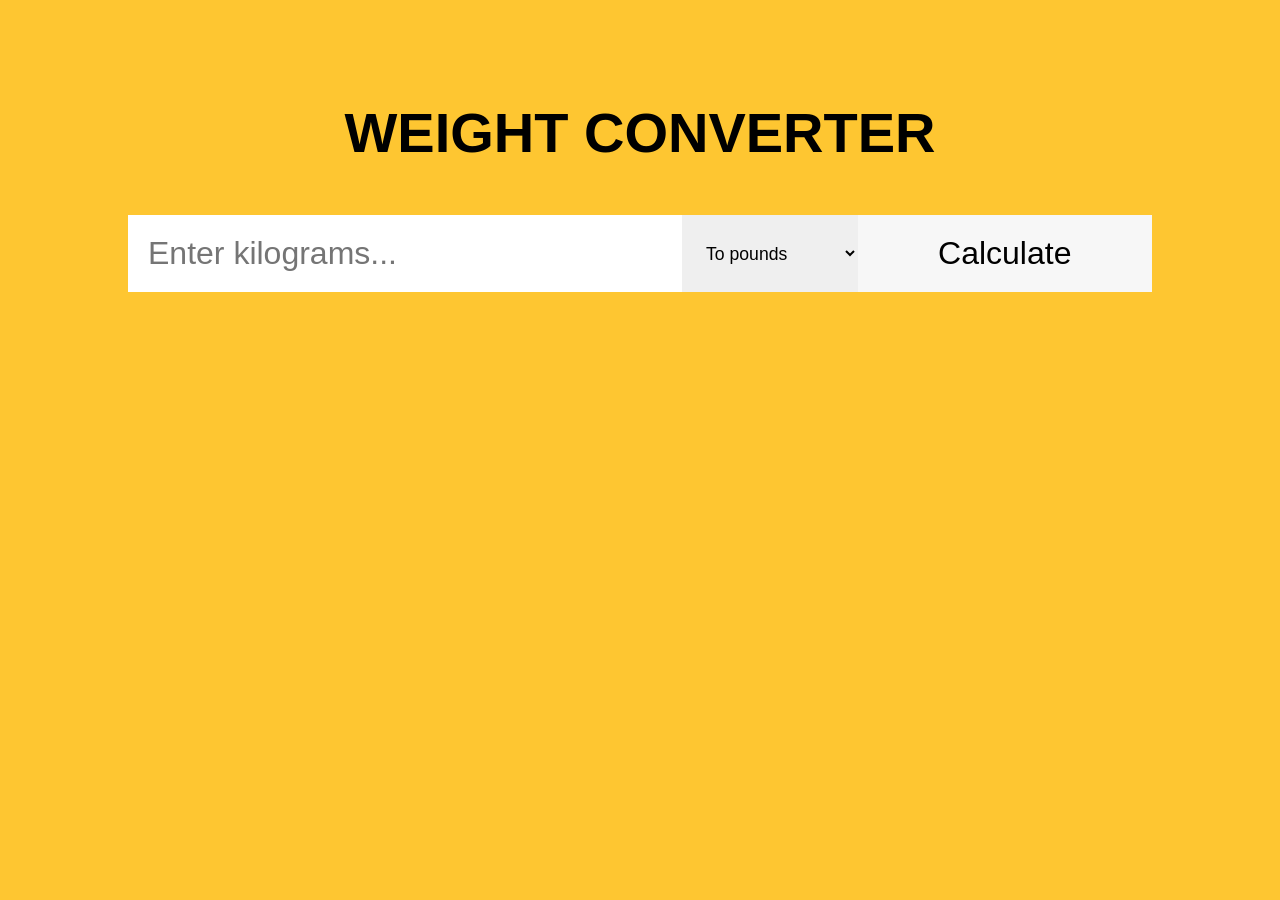
<file: Task 1/Index.html>
<!DOCTYPE html>
<html lang="en">
  <head>
    <meta charset="UTF-8" />
    <title>Weight Converter</title>
    <!-- Custom CSS -->
    <link rel="stylesheet" href="style.css" />
    <!-- Custom JS -->
    <script defer src="./script.js"></script>
  </head>
  <body>
    <header>
      <!-- Header code-->
    </header>

    <main>
      <div class="wrapper">
        <h1 class="headline">Weight Converter</h1>
        <!-- Users input -->
        <form>
          <input type="text" id="search" placeholder="Enter kilograms..." />
          <select name="units" id="units">
            <option value="pounds">To pounds</option>
            <option value="grams">To grams</option>
            <option value="oz">To oz</option>
          </select>
          <input type="submit" id="submit-btn" value="Calculate" />
        </form>
        <!-- Place for output after form submission -->
        <div id="output"></div>
      </div>
    </main>

    <footer>
      <!-- Footer code -->
    </footer>
  </body>
</html>
</file>
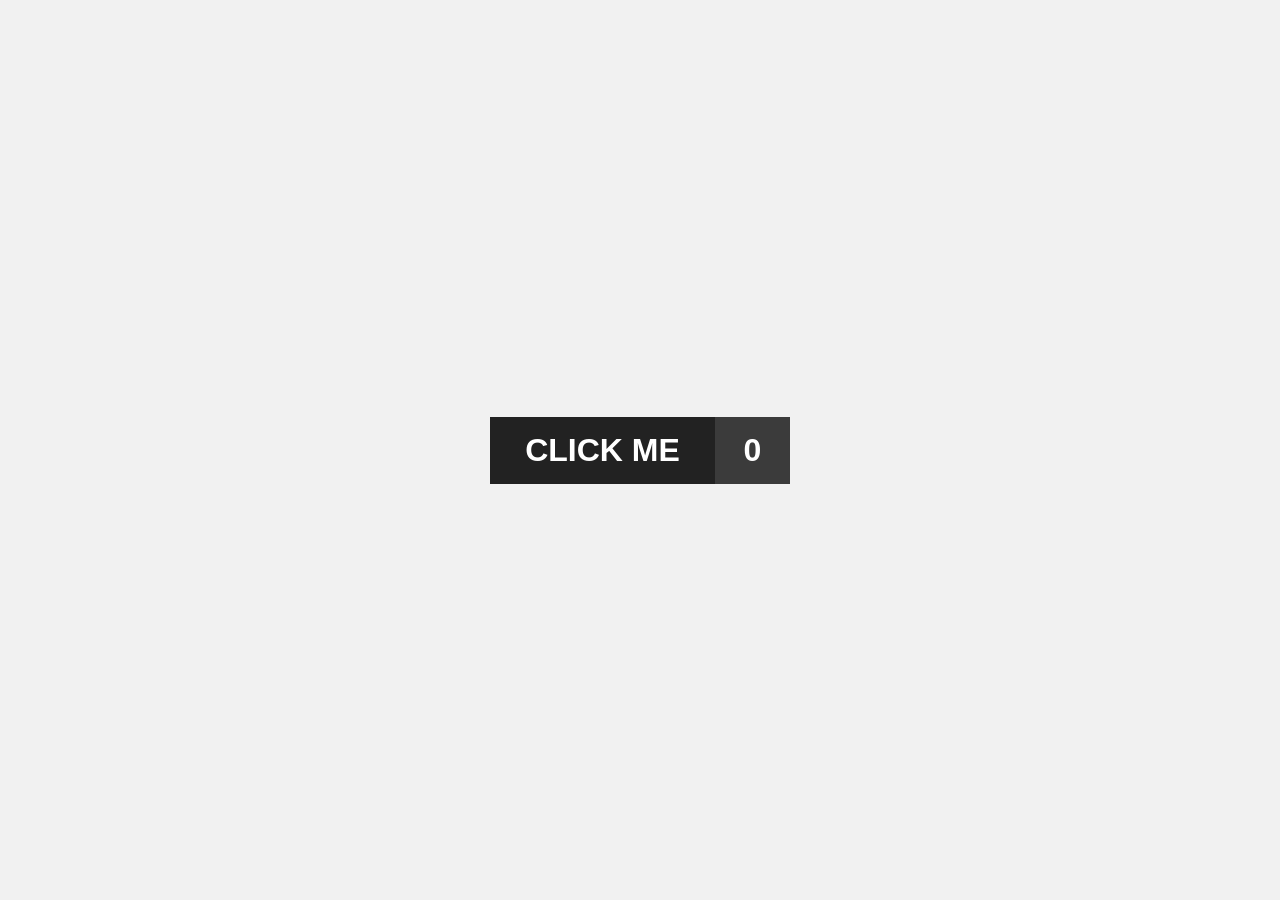
<file: Task 2/index.html>
<!DOCTYPE html>
<html lang="en">
  <head>
    <meta charset="UTF-8" />
    <title>Change button state</title>
    <!-- Custom CSS -->
    <link rel="stylesheet" href="./style.css" />
    <!-- Custom JS -->
    <script defer src="./script.js"></script>
  </head>
  <body>
    <header>
      <!-- Header code-->
    </header>

    <main>
      <div class="wrapper">
        <div class="btn">
          <div id="btn__element">CLICK ME</div>
          <div id="btn__state">0</div>
        </div>
      </div>
    </main>

    <footer>
      <!-- Footer code -->
    </footer>
  </body>
</html>
</file>
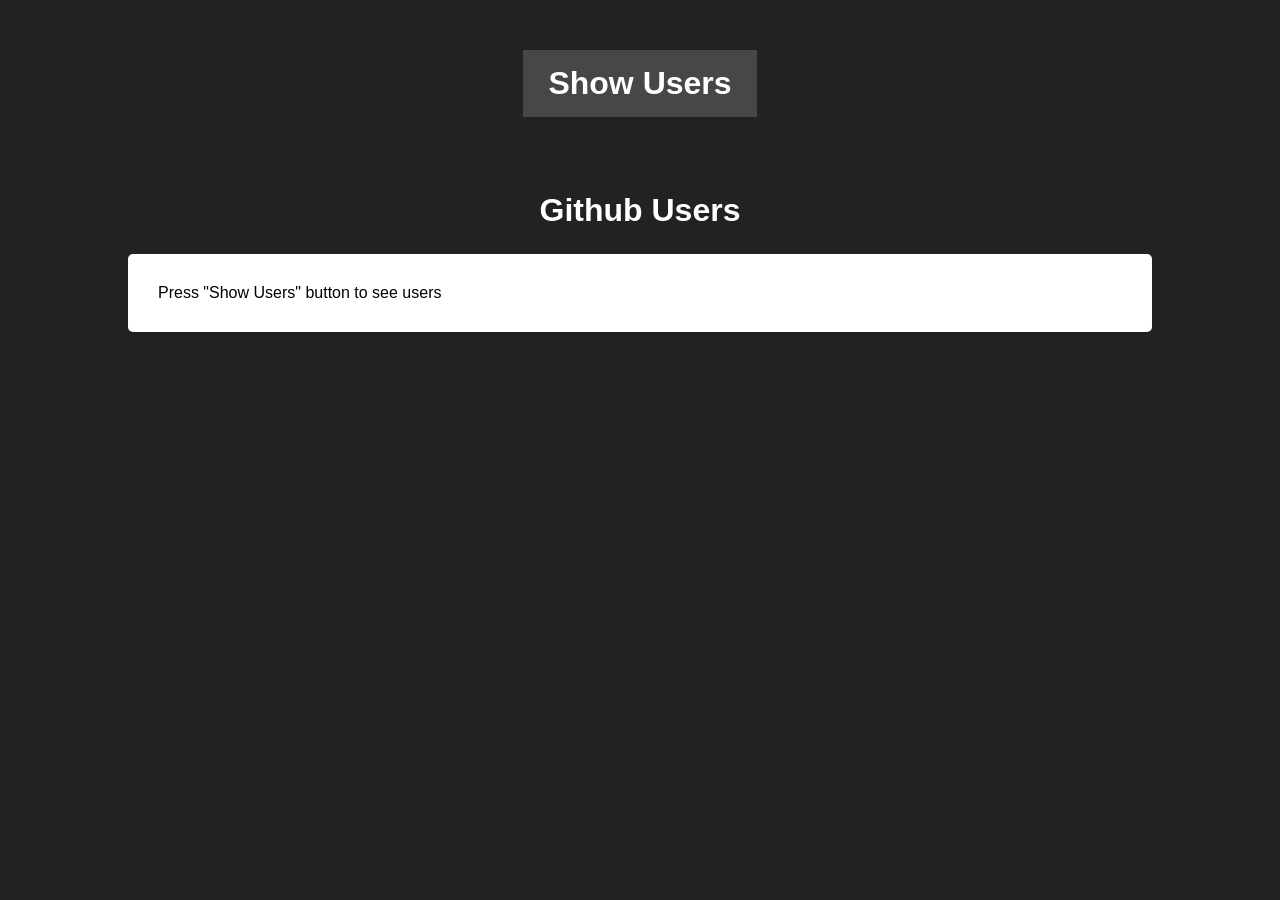
<file: Task 3/index.html>
<!DOCTYPE html>
<html lang="en">
  <head>
    <meta charset="UTF-8" />
    <title>Show Github users</title>
    <!-- Custom CSS -->
    <link rel="stylesheet" href="./style.css" />
    <!-- Custom JS -->
    <script defer src="./script.js"></script>
  </head>
  <body>
    <header>
      <!-- Header code-->
    </header>

    <main>
      <div class="wrapper">
        <div class="btn-container">
          <button id="btn">Show Users</button>
        </div>
        <div class="output-cointainer">
          <h1>Github Users</h1>
          <div id="output">
            <!-- Results goes here -->
            <p id="message">Press "Show Users" button to see users</p>
          </div>
        </div>
      </div>
    </main>

    <footer>
      <!-- Footer code -->
    </footer>
  </body>
</html>
</file>
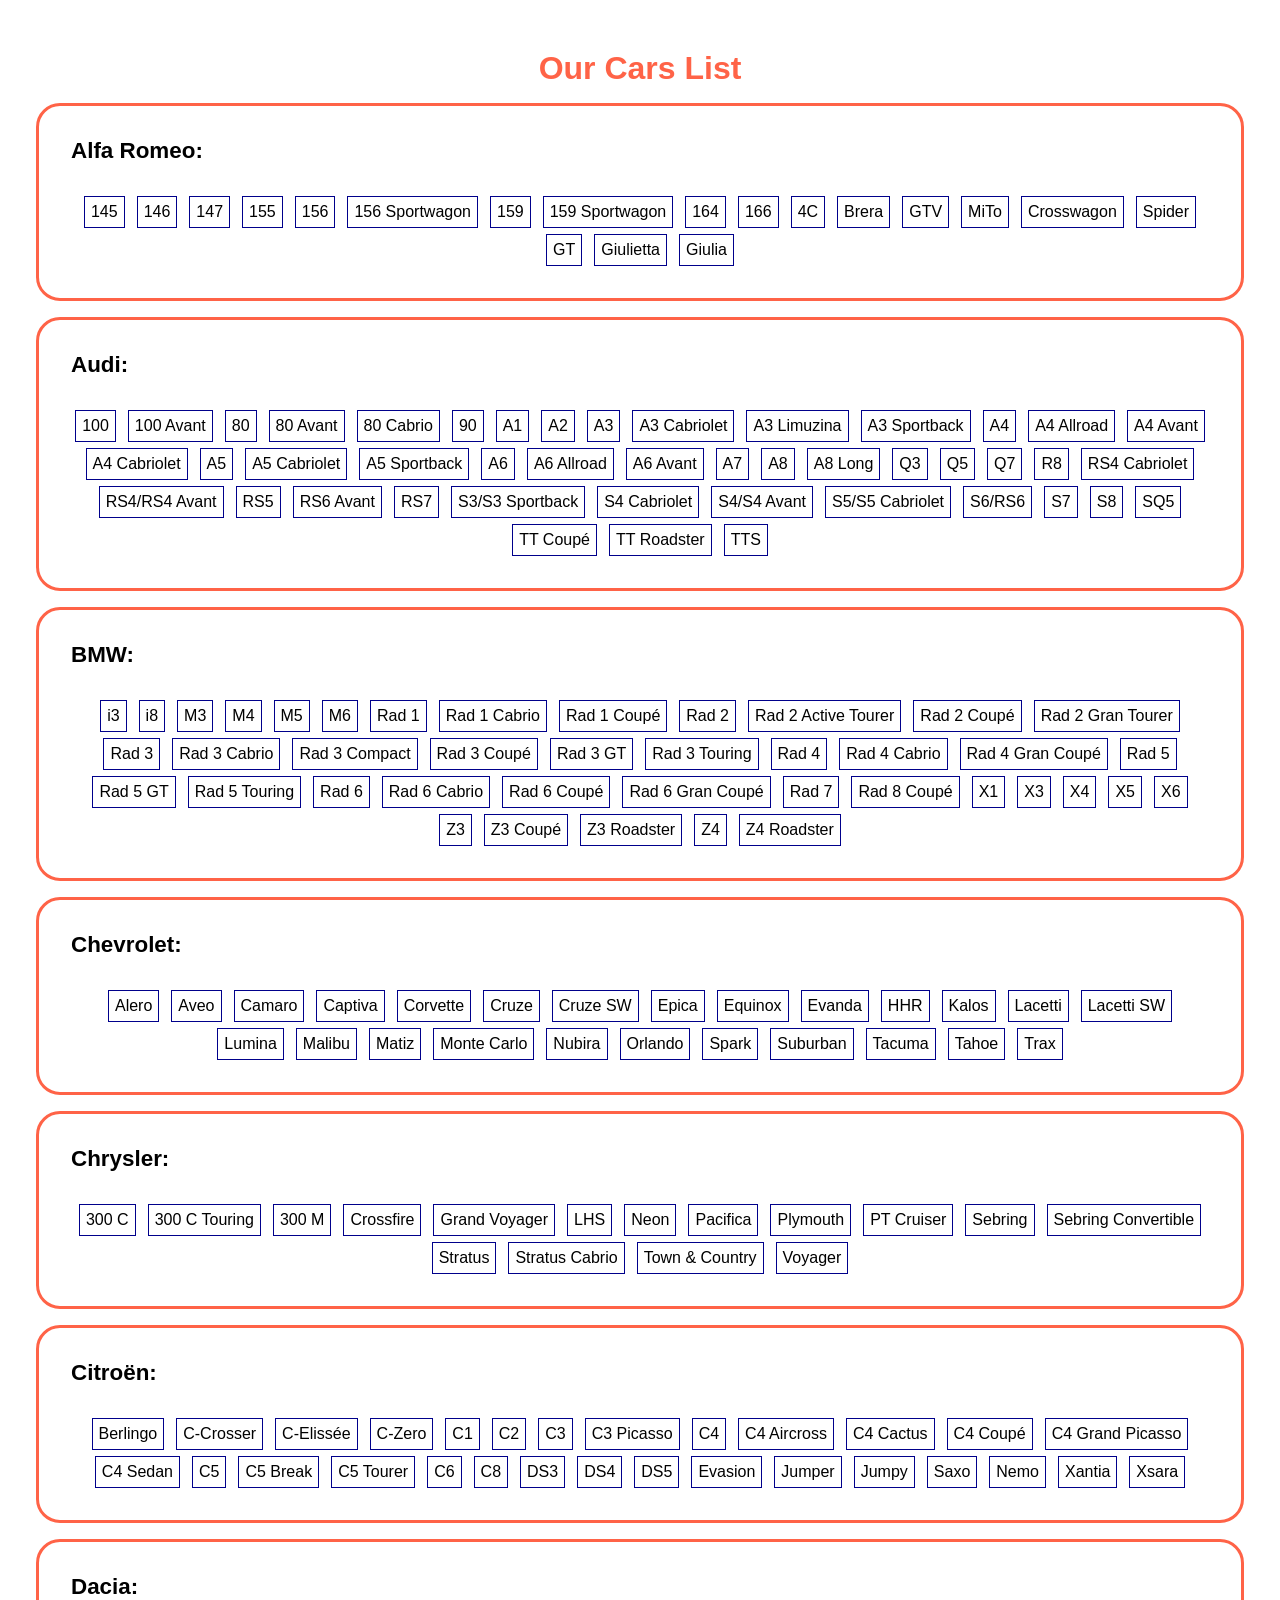
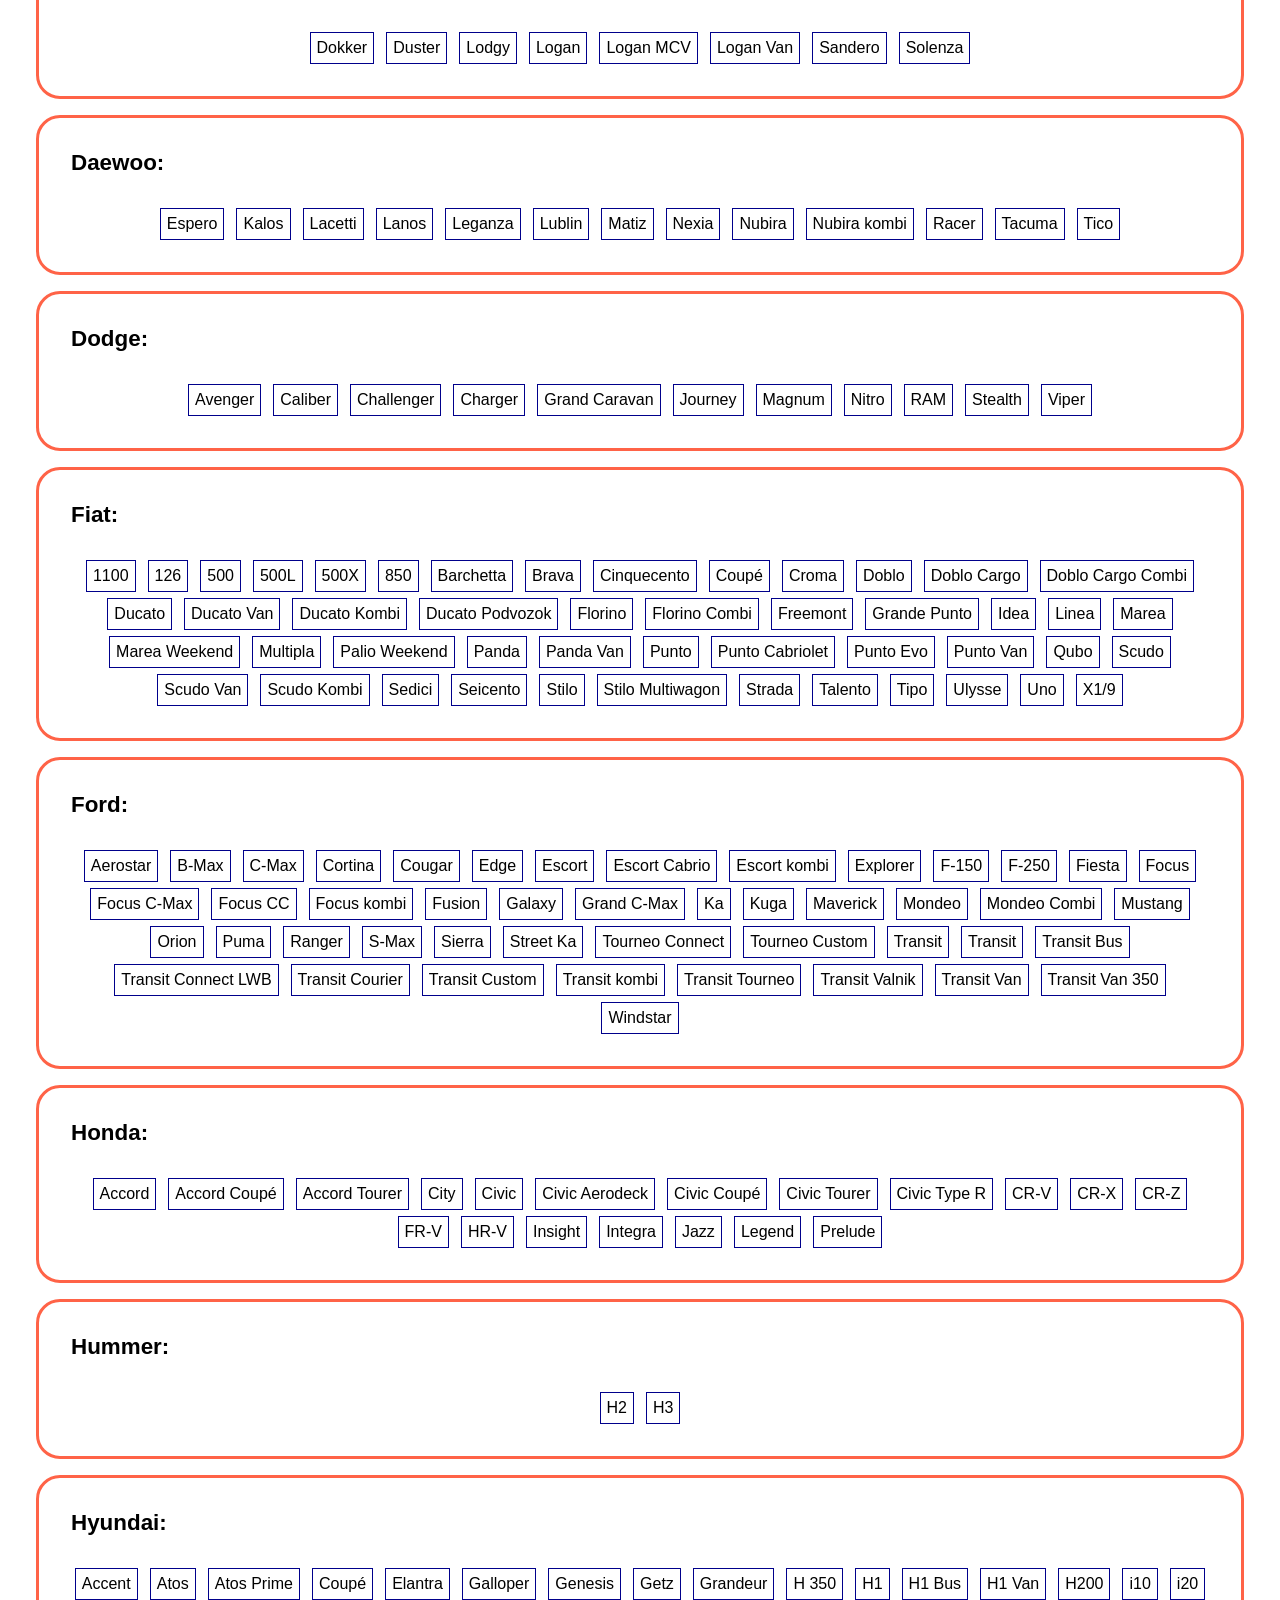
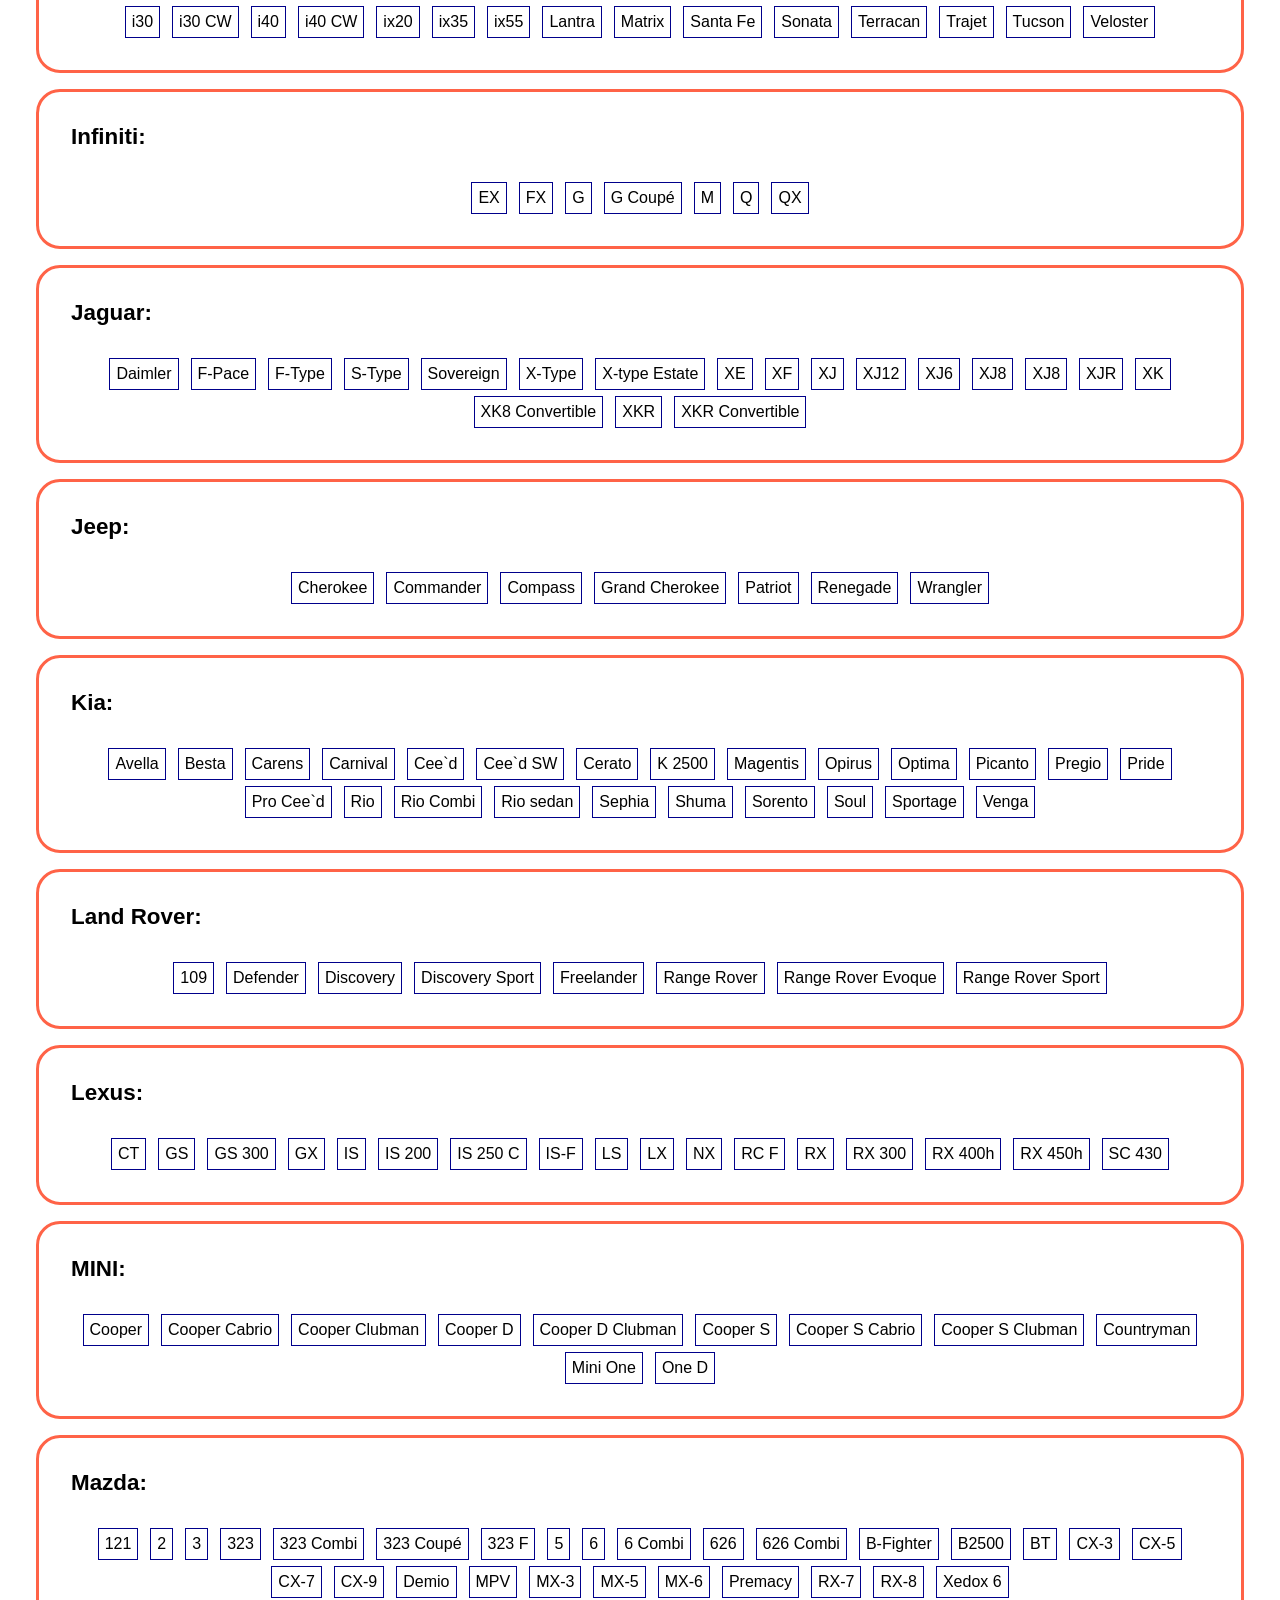
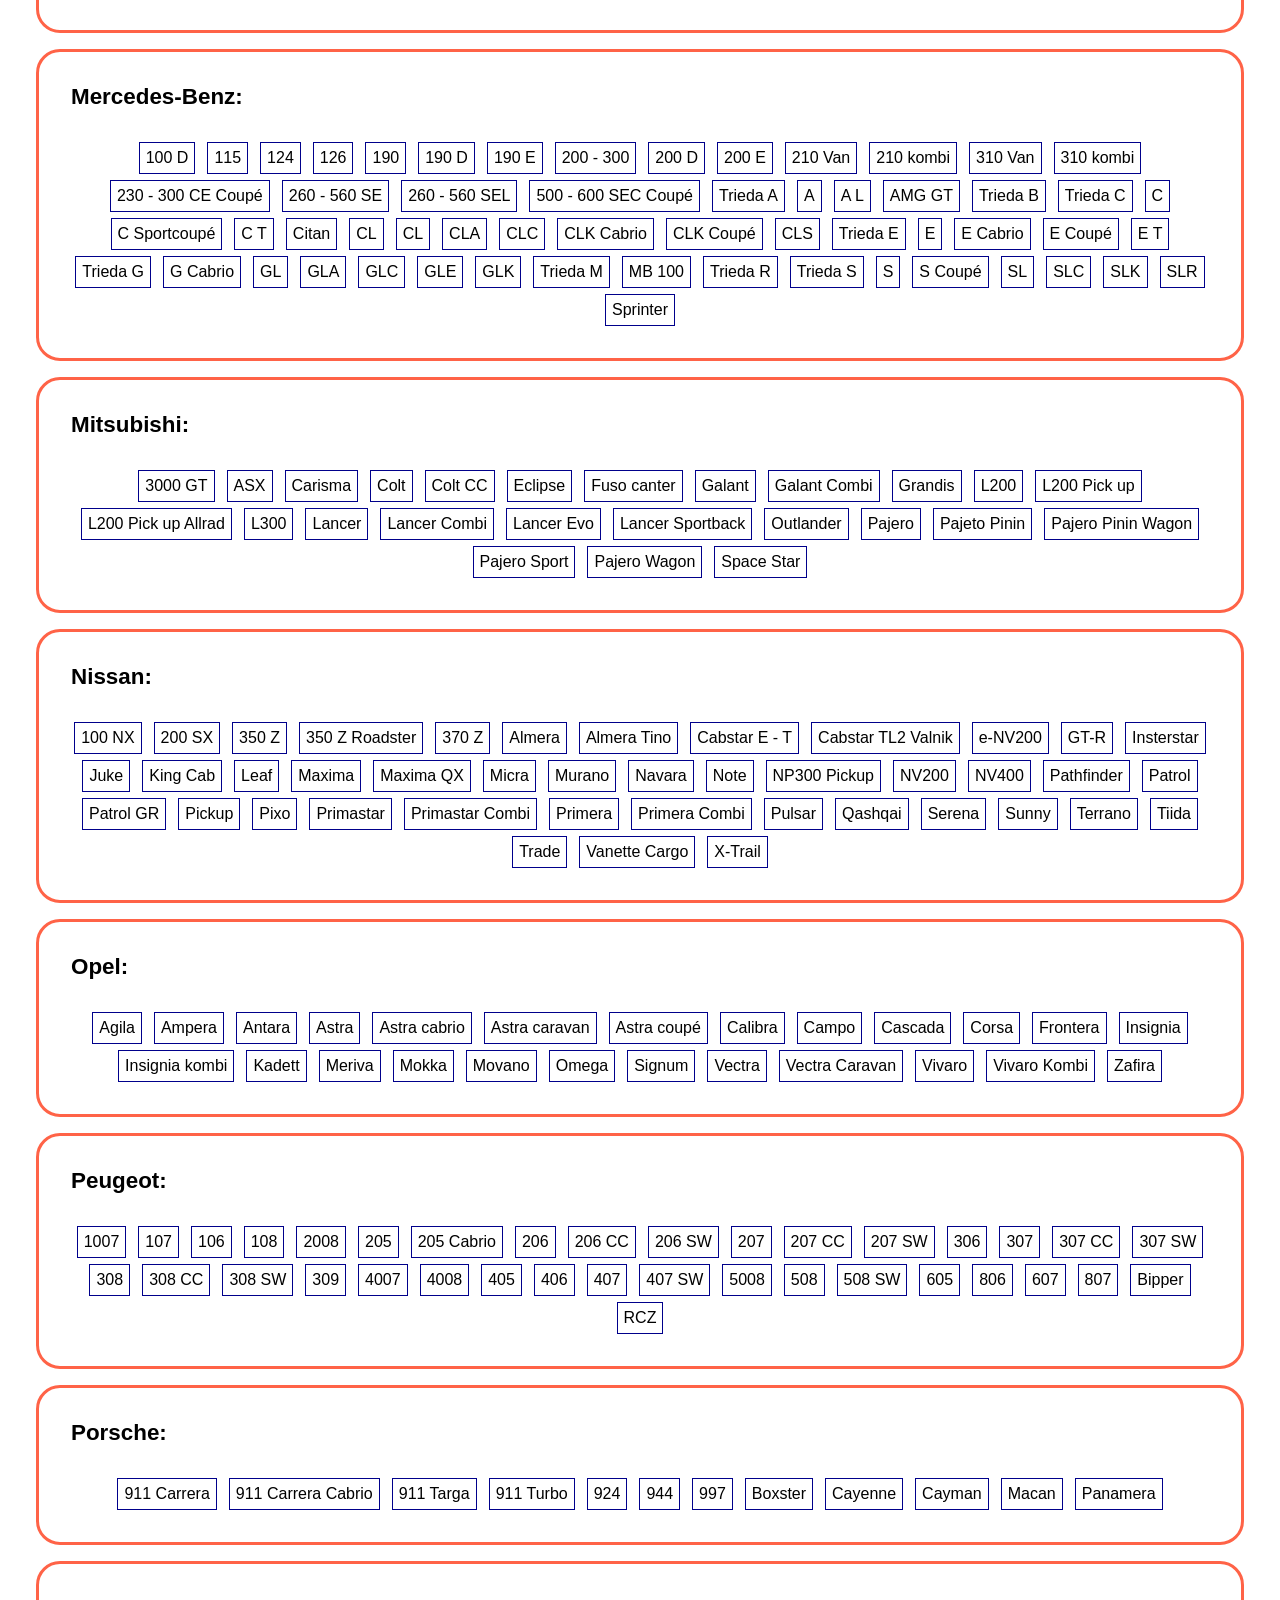
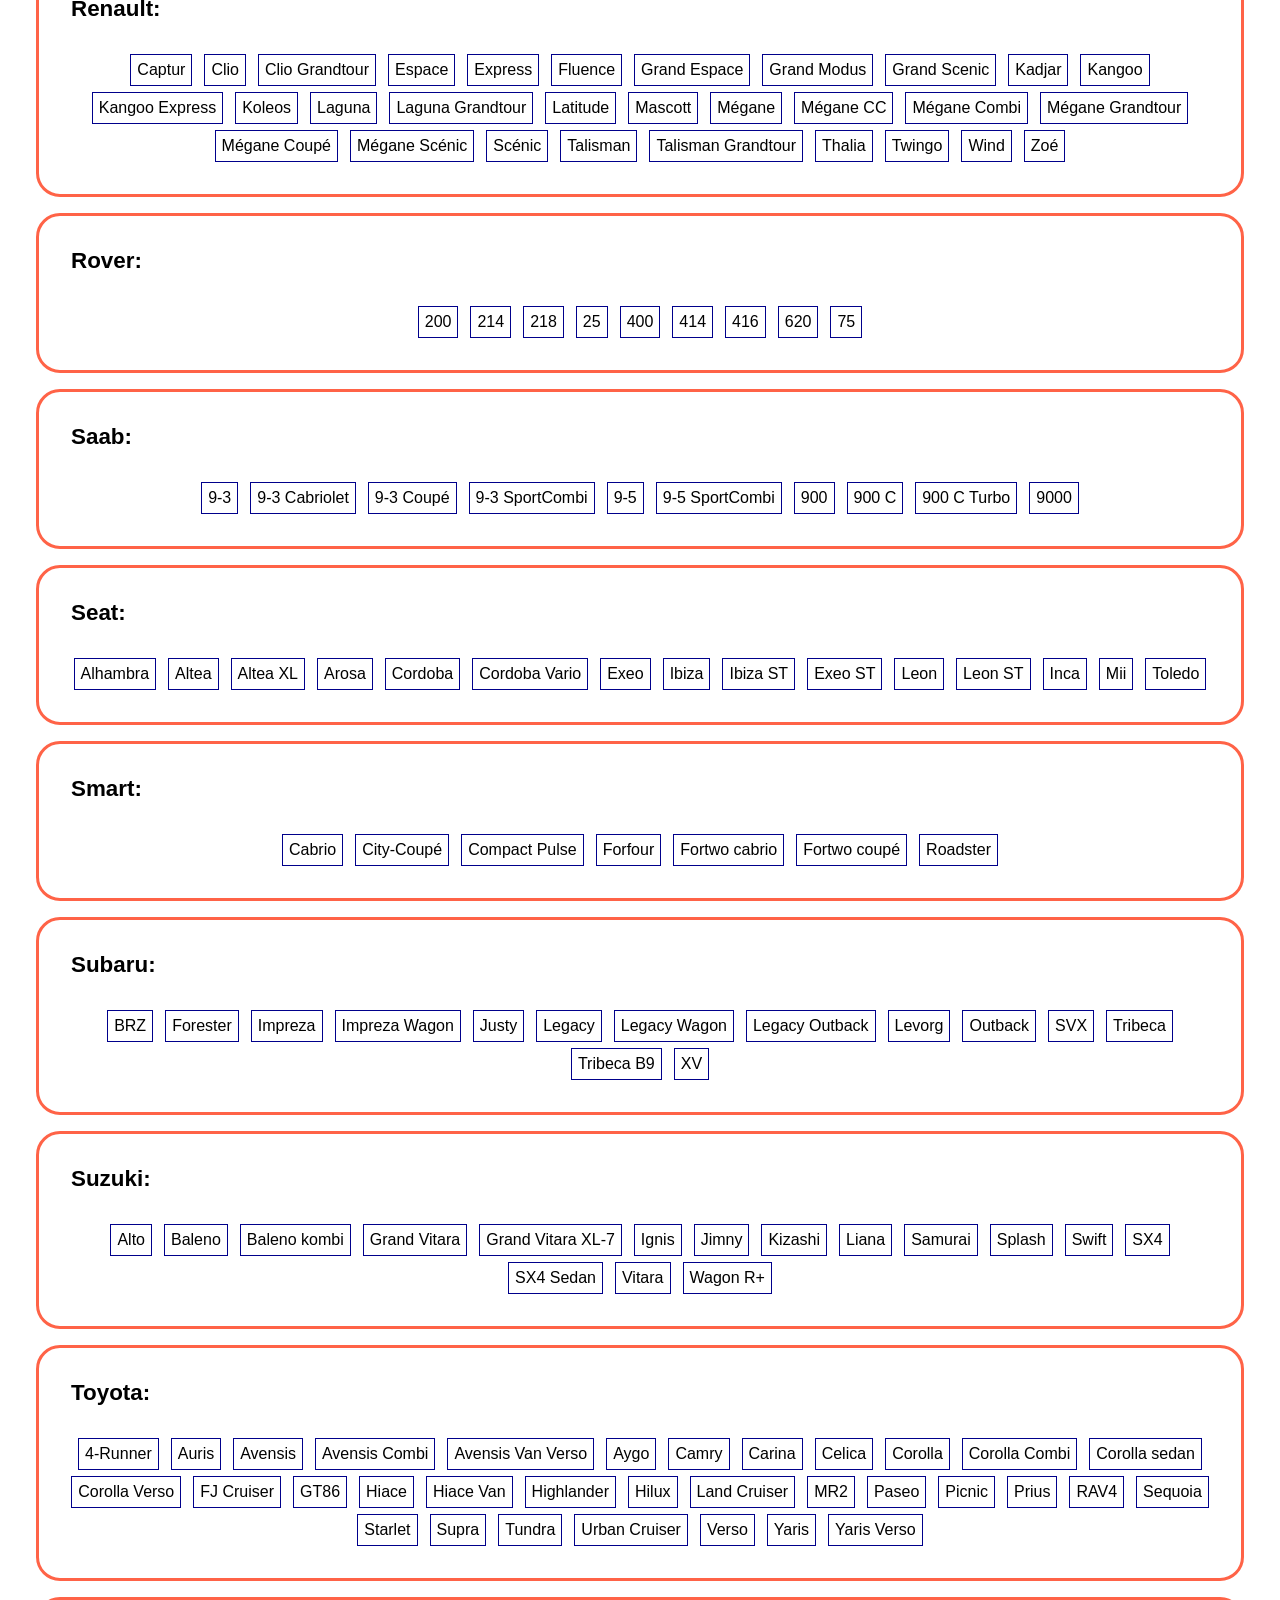
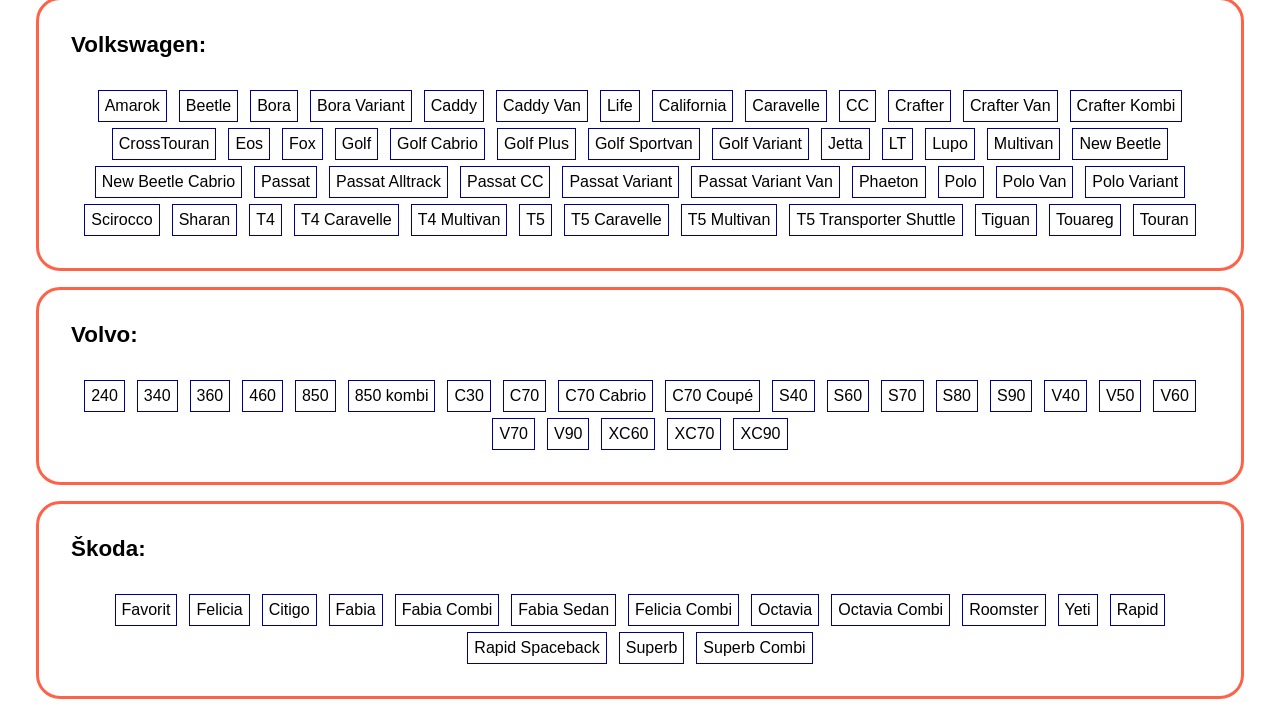
<file: Task 4/Index.html>
<!DOCTYPE html>
<html lang="en">
  <head>
    <meta charset="UTF-8" />
    <meta http-equiv="X-UA-Compatible" content="IE=edge" />
    <meta name="viewport" content="width=device-width, initial-scale=1.0" />
    <title>Cars list</title>
    <!-- Custom CSS -->
    <link rel="stylesheet" href="./style.css" />
    <!-- Custom JS -->
    <script defer src="./script.js"></script>
  </head>
  <body>
    <header>
      <!-- Header code-->
    </header>

    <main>
      <div class="wrapper">
        <div class="container">
          <h1>Our Cars List</h1>
          <div id="output">
            <!-- Results goes here -->
          </div>
        </div>
      </div>
    </main>

    <footer>
      <!-- Footer code -->
    </footer>
  </body>
</html>
</file>
<file: Task 1/style.css>
/* Resets */
* {
  margin: 0;
  padding: 0;
  box-sizing: border-box;
  font-family: "Trebuchet MS", "Lucida Sans Unicode", "Lucida Grande",
    "Lucida Sans", Arial, sans-serif;
}

/* Mobile first */
.wrapper {
  min-height: 100vh;
  min-width: calc(100vw - (100vw - 100%));
  background-color: #fec631;
}

.headline {
  padding-top: 100px;
  font-size: 2.5em;
  text-align: center;
  color: #000;
  text-transform: uppercase;
}

form {
  max-width: 80%;
  margin: 50px auto;
  display: flex;
  /* flex-wrap: wrap; */
}

#search {
  width: 65%;
  margin: 0;
  padding: 20px;
  outline: 0;
  border: 0;
  font-size: 1.1em;
}

#submit-btn {
  width: 35%;
  background-color: #f7f7f7;
  border: 0;
  outline: 0;
  font-size: 1.1em;
}

#submit-btn:hover {
  cursor: pointer;
  background-color: #000;
  color: #fff;
}

#units {
  width: 20%;
  margin: 0;
  padding: 20px;
  outline: 0;
  border: 0;
  font-size: 1.1em;
  display: inline;
}

/* added class */
.output {
  max-width: 80%;
  margin: 0 auto;
  padding: 20px;
  outline: 0;
  border: 0;
  font-size: 1.1em;
  background-color: #fff;
}

/* Tablet */
@media screen and (min-width: 768px) {
  .headline {
    font-size: 3.5em;
  }

  #search,
  #submit-btn {
    font-size: 2em;
  }
}
</file>
<file: Task 2/style.css>
/* Resets */
* {
  margin: 0;
  padding: 0;
  box-sizing: border-box;
  font-family: 'Trebuchet MS', 'Lucida Sans Unicode', 'Lucida Grande',
    'Lucida Sans', Arial, sans-serif;
}

/* Mobile first */
.wrapper {
  min-height: 100vh;
  min-width: calc(100vw - (100vw - 100%));
  display: flex;
  justify-content: center;
  align-items: center;
  background-color: #f1f1f1;
}

.btn {
  width: 300px;
  display: flex;
  justify-content: center;
  flex-wrap: wrap;
}
#btn__element {
  width: 75%;
  padding: 15px 25px;
  background-color: #222;
  border: #222;
  color: #fff;
  font-weight: bold;
  font-size: 2em;
  text-align: center;
}

#btn__element:hover {
  cursor: pointer;
  background-color: rgb(59, 59, 59);
}

#btn__state {
  width: 25%;
  padding: 15px 25px;
  background-color: rgb(59, 59, 59);
  border: #222;
  color: #fff;
  font-weight: bold;
  font-size: 2em;
  text-align: center;
}
</file>
<file: Task 3/style.css>
/* Resets */
* {
  margin: 0;
  padding: 0;
  box-sizing: border-box;
  font-family: "Trebuchet MS", "Lucida Sans Unicode", "Lucida Grande",
    "Lucida Sans", Arial, sans-serif;
}

/* Mobile first */
.wrapper {
  min-height: 100vh;
  min-width: calc(100vw - (100vw - 100%));
  display: flex;
  flex-direction: column;
  align-items: center;
  background-color: #222;
}

.btn-container {
  width: 100%;
  display: flex;
  flex-direction: column;
  align-items: center;
}

.btn-container #btn {
  margin: 50px 0;
  padding: 15px 25px;
  background-color: #474747;
  border: #222;
  color: #fff;
  font-weight: bold;
  font-size: 2em;
  text-align: center;
}

.btn-container #btn:hover {
  cursor: pointer;
  opacity: 0.9;
}

.output-cointainer {
  width: 100%;
  margin: 25px 0;
  display: flex;
  flex-direction: column;
  align-items: center;
}

.output-cointainer h1 {
  color: #fff;
}

.output-cointainer #output {
  width: 80%;
  margin-top: 25px;
  padding: 30px;
  border-radius: 5px;
  background-color: #fff;
}

.output {
  display: flex;
  flex-wrap: wrap;
  gap: 16px;
  justify-content: center;
  align-items: center;
}

.card {
  flex-grow: 1;
  border: 2px solid #222;
  width: 250px;
  max-width: 250px;
  min-width: 120px;
}

.card > img {
  width: 100%;
}
</file>
<file: Task 4/style.css>
/* Resets */
* {
  margin: 0;
  padding: 0;
  box-sizing: border-box;
  font-family: "Trebuchet MS", "Lucida Sans Unicode", "Lucida Grande",
    "Lucida Sans", Arial, sans-serif;
}

/* Mobile first */
.wrapper {
  min-height: 100vh;
  min-width: calc(100vw - (100vw - 100%));
  display: flex;
  flex-direction: column;
  align-items: center;
}

.container {
  width: 100%;
  display: flex;
  flex-direction: column;
  align-items: center;
  flex-grow: 1;
  /* ================= mano pridetos taisykles */
  max-width: 1600px;
  margin: 0 auto;
  padding: 0 20px;
}

.container h1 {
  margin-top: 50px;
  color: tomato;
}

.card {
  padding: 2rem;
  border: 3px solid tomato;
  border-radius: 24px;
  margin: 1rem;
}

.card > h3 {
  font-size: 1.4rem;
  padding-bottom: 2rem;
}

.card > ul {
  display: flex;
  flex-wrap: wrap;
  justify-content: center;
  gap: 6px 12px;
}

.card > ul > li {
  display: block;
  border: 1px solid darkblue;
  /* border-radius: 1rem; */
  padding: 6px;
  text-align: center;
}
</file>
